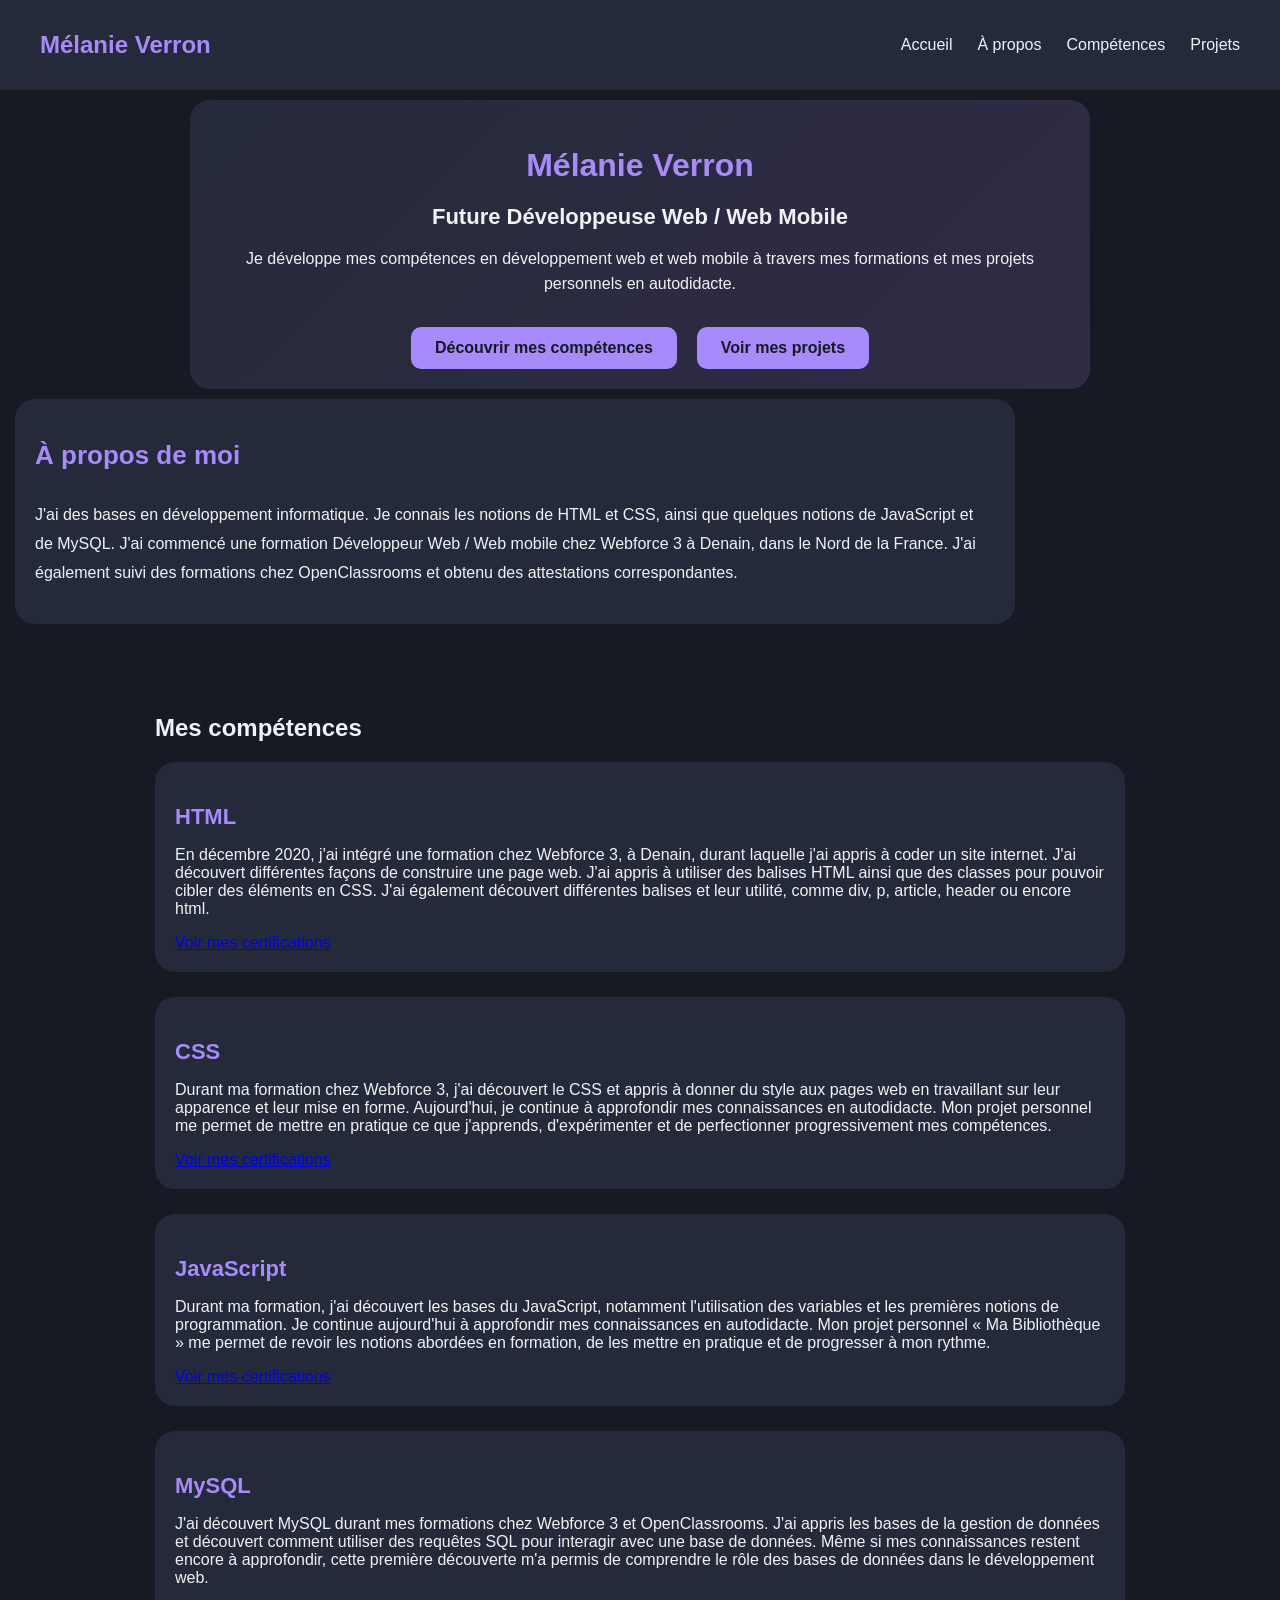
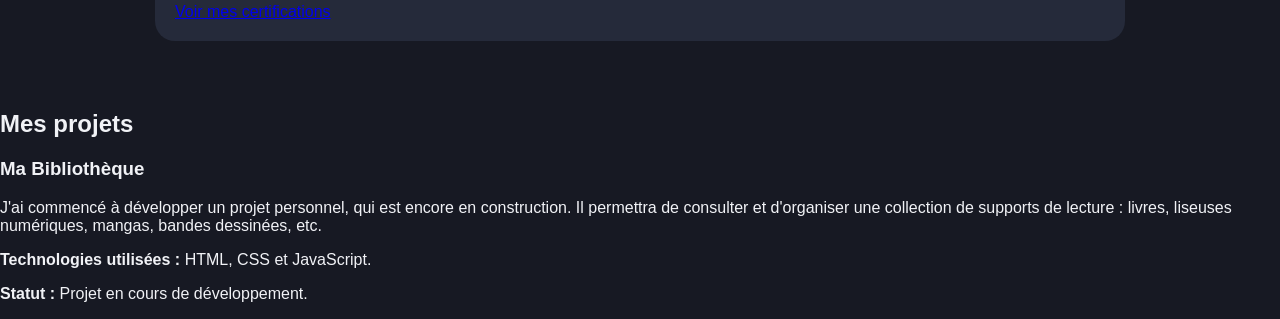
<file: index.html>
<!doctype html>
<html lang="fr">
  <head>
    <meta charset="utf-8" />
    <meta name="viewport" content="width=device-width, initial-scale=1.0" />
    <title>Portfolio - Mélanie Verron</title>
    <link rel="stylesheet" href="style.css" />
  </head>

  <body>
    <header>
      <div class="logo">Mélanie Verron</div>

      <nav>
        <ul>
          <li>
            <a href="#accueil">Accueil</a>
          </li>
          <li>
            <a href="#apropos">À propos</a>
          </li>
          <li>
            <a href="#competences">Compétences</a>
          </li>
          <li>
            <a href="#projets">Projets</a>
          </li>
        </ul>
      </nav>
    </header>

    <main>
      <section id="accueil">
        <div class="banniere">
          <h1>Mélanie Verron</h1>

          <h2>Future Développeuse Web / Web Mobile</h2>

          <p>
            Je développe mes compétences en développement web et web mobile à
            travers mes formations et mes projets personnels en autodidacte.
          </p>

          <div class="boutons-accueil">
            <a href="#competences">Découvrir mes compétences</a>
            <a href="#projets">Voir mes projets</a>
          </div>
        </div>
      </section>

      <section id="apropos">
        <h2>À propos de moi</h2>

        <p>
          J'ai des bases en développement informatique. Je connais les notions
          de HTML et CSS, ainsi que quelques notions de JavaScript et de MySQL.
          J'ai commencé une formation Développeur Web / Web mobile chez Webforce
          3 à Denain, dans le Nord de la France. J'ai également suivi des
          formations chez OpenClassrooms et obtenu des attestations
          correspondantes.
        </p>
      </section>

      <section id="competences">
        <h2>Mes compétences</h2>

        <div class="competences-container">
          <article>
            <h3>HTML</h3>

            <p>
              En décembre 2020, j'ai intégré une formation chez Webforce 3, à
              Denain, durant laquelle j'ai appris à coder un site internet. J'ai
              découvert différentes façons de construire une page web. J'ai
              appris à utiliser des balises HTML ainsi que des classes pour
              pouvoir cibler des éléments en CSS. J'ai également découvert
              différentes balises et leur utilité, comme div, p, article, header
              ou encore html.
            </p>

            <a class="lien-certification" href="certifications.html">
              Voir mes certifications
            </a>
          </article>

          <article>
            <h3>CSS</h3>

            <p>
              Durant ma formation chez Webforce 3, j'ai découvert le CSS et
              appris à donner du style aux pages web en travaillant sur leur
              apparence et leur mise en forme. Aujourd'hui, je continue à
              approfondir mes connaissances en autodidacte. Mon projet personnel
              me permet de mettre en pratique ce que j'apprends, d'expérimenter
              et de perfectionner progressivement mes compétences.
            </p>

            <a class="lien-certification" href="certifications.html">
              Voir mes certifications
            </a>
          </article>

          <article>
            <h3>JavaScript</h3>

            <p>
              Durant ma formation, j'ai découvert les bases du JavaScript,
              notamment l'utilisation des variables et les premières notions de
              programmation. Je continue aujourd'hui à approfondir mes
              connaissances en autodidacte. Mon projet personnel « Ma
              Bibliothèque » me permet de revoir les notions abordées en
              formation, de les mettre en pratique et de progresser à mon
              rythme.
            </p>

            <a class="lien-certification" href="certifications.html">
              Voir mes certifications
            </a>
          </article>

          <article>
            <h3>MySQL</h3>

            <p>
              J'ai découvert MySQL durant mes formations chez Webforce 3 et
              OpenClassrooms. J'ai appris les bases de la gestion de données et
              découvert comment utiliser des requêtes SQL pour interagir avec
              une base de données. Même si mes connaissances restent encore à
              approfondir, cette première découverte m'a permis de comprendre le
              rôle des bases de données dans le développement web.
            </p>

            <a class="lien-certification" href="certifications.html">
              Voir mes certifications
            </a>
          </article>
        </div>
      </section>

      <section id="projets">
        <h2>Mes projets</h2>

        <article>
          <h3>Ma Bibliothèque</h3>

          <p>
            J'ai commencé à développer un projet personnel, qui est encore en
            construction. Il permettra de consulter et d'organiser une
            collection de supports de lecture : livres, liseuses numériques,
            mangas, bandes dessinées, etc.
          </p>

          <p>
            <strong>Technologies utilisées :</strong>
            HTML, CSS et JavaScript.
          </p>

          <p>
            <strong>Statut :</strong>
            Projet en cours de développement.
          </p>
        </article>
      </section>
    </main>

    <footer></footer>
  </body>
</html>
</file>
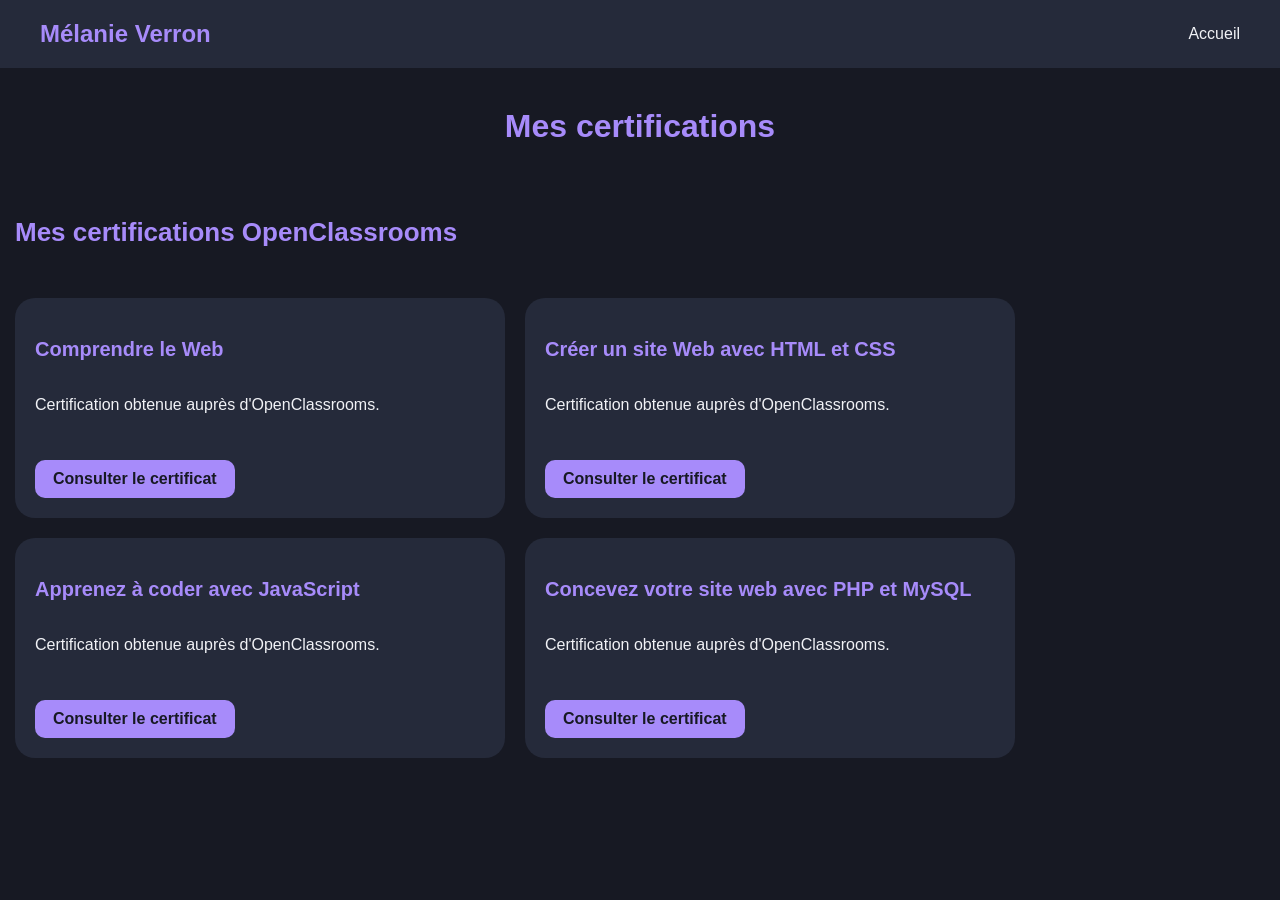
<file: certifications.html>
<!DOCTYPE html>

<html lang="fr">

<head>
    <meta charset="utf-8">
    <meta name="viewport" content="width=device-width, initial-scale=1.0">
    <title>Certifications - Mélanie Verron</title>
    <link rel="stylesheet" href="style.css">
</head>

<body>

    <header>

        <div class="logo">
            Mélanie Verron
        </div>

        <nav>
            <a href="index.html">Accueil</a>
        </nav>

    </header>

    <main>

        <h1>Mes certifications</h1>

        <section id="certifications">

            <h2>Mes certifications OpenClassrooms</h2>

            <article class="carte-certification">

                <h3>Comprendre le Web</h3>

                <p>
                    Certification obtenue auprès d'OpenClassrooms.
                </p>

                <a href="certificat-1.pdf" target="_blank" rel="noopener noreferrer">
                    Consulter le certificat
                </a>

            </article>

            <article class="carte-certification">

                <h3>Créer un site Web avec HTML et CSS</h3>

                <p>
                    Certification obtenue auprès d'OpenClassrooms.
                </p>

                <a href="certificat-2.pdf" target="_blank" rel="noopener noreferrer">
                    Consulter le certificat
                </a>

            </article>

            <article class="carte-certification">

                <h3>Apprenez à coder avec JavaScript</h3>

                <p>
                    Certification obtenue auprès d'OpenClassrooms.
                </p>

                <a href="certificat-3.pdf" target="_blank" rel="noopener noreferrer">
                    Consulter le certificat
                </a>

            </article>

            <article class="carte-certification">

                <h3>Concevez votre site web avec PHP et MySQL</h3>

                <p>
                    Certification obtenue auprès d'OpenClassrooms.
                </p>

                <a href="certificat-4.pdf" target="_blank" rel="noopener noreferrer">
                    Consulter le certificat
                </a>

            </article>

        </section>

    </main>

</body>

</html>
</file>
<file: style.css>
:root {
    --couleur-fond: #171923;
    --couleur-carte: #252A3A;
    --couleur-accent: #A78BFA;
    --couleur-texte: #F1F2F6;
}


* {
    box-sizing: border-box;
}


body {
    background-color: var(--couleur-fond);
    color: var(--couleur-texte);
    font-family: Arial, sans-serif;
    margin: 0;
}

header{
    display: flex;
    align-items: center;
    justify-content: space-between;
    padding: 20px 40px;
    background-color: var(--couleur-carte);
}

nav ul {
    display: flex;
    list-style: none;
    gap: 25px;
}

nav a {
    text-decoration: none;
    color: var(--couleur-texte);
    font-weight: 500;
}

nav a:hover{
    color: var(--couleur-accent);
}

.logo {
    font-size: 24px;
    font-weight: bold; 
    color: var(--couleur-accent);
    transition: color 0.3s ease;
}

.logo:hover {
    color: var(--couleur-texte);
}



#accueil {
    text-align: center;
    padding: 70px 20px;
    min-height: 40vh;
    
}

#accueil h1{
    font-size: 42px;
    color: var(--couleur-accent);
    margin-bottom: 20px;
}

#apropos {
    background-color: var(--couleur-carte);
    padding: 30px 35px;
    border-radius: 20px;
    max-width: 1000px;
    margin: 40px auto 80px;
}

#apropos h2{
    font-size: 32px;
    color: var(--couleur-accent);
    margin-bottom: 30px;
}

#apropos p {
    font-size: 17px;
    line-height: 1.8;
    color: var(--couleur-texte);
}

#competences {
    padding: 50px 40px 80px;
    max-width: 1000px;
    margin: 0 auto;
}


.competences-container {
    display: grid;
    grid-template-columns: repeat(2, 1fr);
    gap: 25px;
}

.competences-container article{
    background-color:var(--couleur-carte);
    padding: 20px;
    border-radius: 20px;

}

.competences-container article h3 {
    color: var(--couleur-accent);
    font-size: 22px;
    margin-bottom: 15px;
}

.banniere {
    background: linear-gradient(
        135deg,
        #252A3A,
        #302B46
    );
    padding: 20px;
    border-radius: 20px;
    max-width: 900px;
    margin: 0 auto;
    text-align: center;

    /* Animation */
    animation-name: apparition;
    animation-duration: 1s;
    animation-timing-function: ease-out;
}

.banniere h1 {
    color: var(--couleur-accent);
    font-size: 36px;
    margin-bottom: 10px;
}

.banniere h2 {
    color: var(--couleur-texte);
    font-size: 26px;
    margin-bottom: 15px;
}

.banniere p {
    color: var(--couleur-texte);
    font-size: 17px;
    line-height: 1.6;
}


@keyframes apparition {
    from {
        opacity: 0;
        transform: translateY(30px);
    }

    to {
        opacity: 1;
        transform: translateY(0);
    }
}

#certifications {
    max-width: 1000px;
    margin: 40px auto;
    padding: 30px;
    display: grid;
    grid-template-columns: repeat(2, minmax(0, 1fr));
    gap: 20px;
}

#certifications h2 {
    color: var(--couleur-accent);
    font-size: 32px;
    margin-bottom: 30px;
    grid-column: 1 / -1;
}


.carte-certification {
    background-color: var(--couleur-carte);
    padding: 25px;
    border-radius: 20px;
    max-width: none;
    margin: 0;

    display: flex;
    flex-direction: column;
    min-height: 220px;

    transition: transform 0.3s ease;
}

.carte-certification:hover {
    transform: translateY(-5px);
}

.carte-certification h3 {
    color: var(--couleur-accent);
    font-size: 22px;
    margin-bottom: 15px;
}

.carte-certification p {
    color: var(--couleur-texte);
    line-height: 1.6;
}

.carte-certification a {
    display: inline-block;
    align-self: flex-start;
    margin-top: auto;

    padding: 10px 18px;
    background-color: var(--couleur-accent);
    color: var(--couleur-fond);

    border-radius: 10px;
    text-decoration: none;
    font-weight: bold;

    position: relative;
    z-index: 10;
    cursor: pointer;

    transition: background-color 0.3s ease;
}

.carte-certification a:hover {
    background-color: var(--couleur-texte);
    color: var(--couleur-fond);
}


/* Adaptation smartphones */
@media screen and (max-width: 768px) {

    header {
        padding: 15px 20px;
    }

    nav ul {
    gap: 12px;
    padding: 0;
    flex-wrap: wrap;}


    #certifications {
    grid-template-columns: 1fr;
    }
}

.competences-container {
    grid-template-columns: 1fr;
}

#accueil h1 {
    font-size: 32px;
}

.banniere h1 {
    font-size: 28px;
}

.banniere h2 {
    font-size: 22px;
}

#apropos {
    margin: 10px 15px 40px;
    padding: 20px;
}

#apropos h2 {
    font-size: 26px;
}

#apropos p {
    font-size: 16px;
}

#competences {
    padding: 30px 15px 50px;
}

.banniere {
    width: 100%;
    padding: 20px 15px;
}

.banniere p {
    font-size: 16px;
}

#certifications {
    margin: 25px 15px;
    padding: 20px 0;
}

.carte-certification {
    max-width: 100%;
    padding: 20px;
}

#certifications h2 {
    font-size: 26px;
}

.carte-certification h3 {
    font-size: 20px;
}

#accueil {
    padding: 10px 15px 0;
    min-height: auto;
}



.lien-certification {
    display: inline-block;
    position: relative;
    z-index: 10;
    cursor: pointer;
}

main > h1 {
    color: var(--couleur-accent);
    text-align: center;
    margin: 40px 15px 30px;
}

.boutons-accueil {
    display: flex;
    justify-content: center;
    gap: 20px;
    margin-top: 30px;
    flex-wrap: wrap;
}

.boutons-accueil a {
    display: inline-block;
    padding: 12px 24px;
    background-color: var(--couleur-accent);
    color: var(--couleur-fond);
    text-decoration: none;
    border-radius: 10px;
    font-weight: bold;
    transition: all 0.3s ease;
}

.boutons-accueil a:hover {
    transform: translateY(-3px);
    opacity: 0.85;
}
</file>
